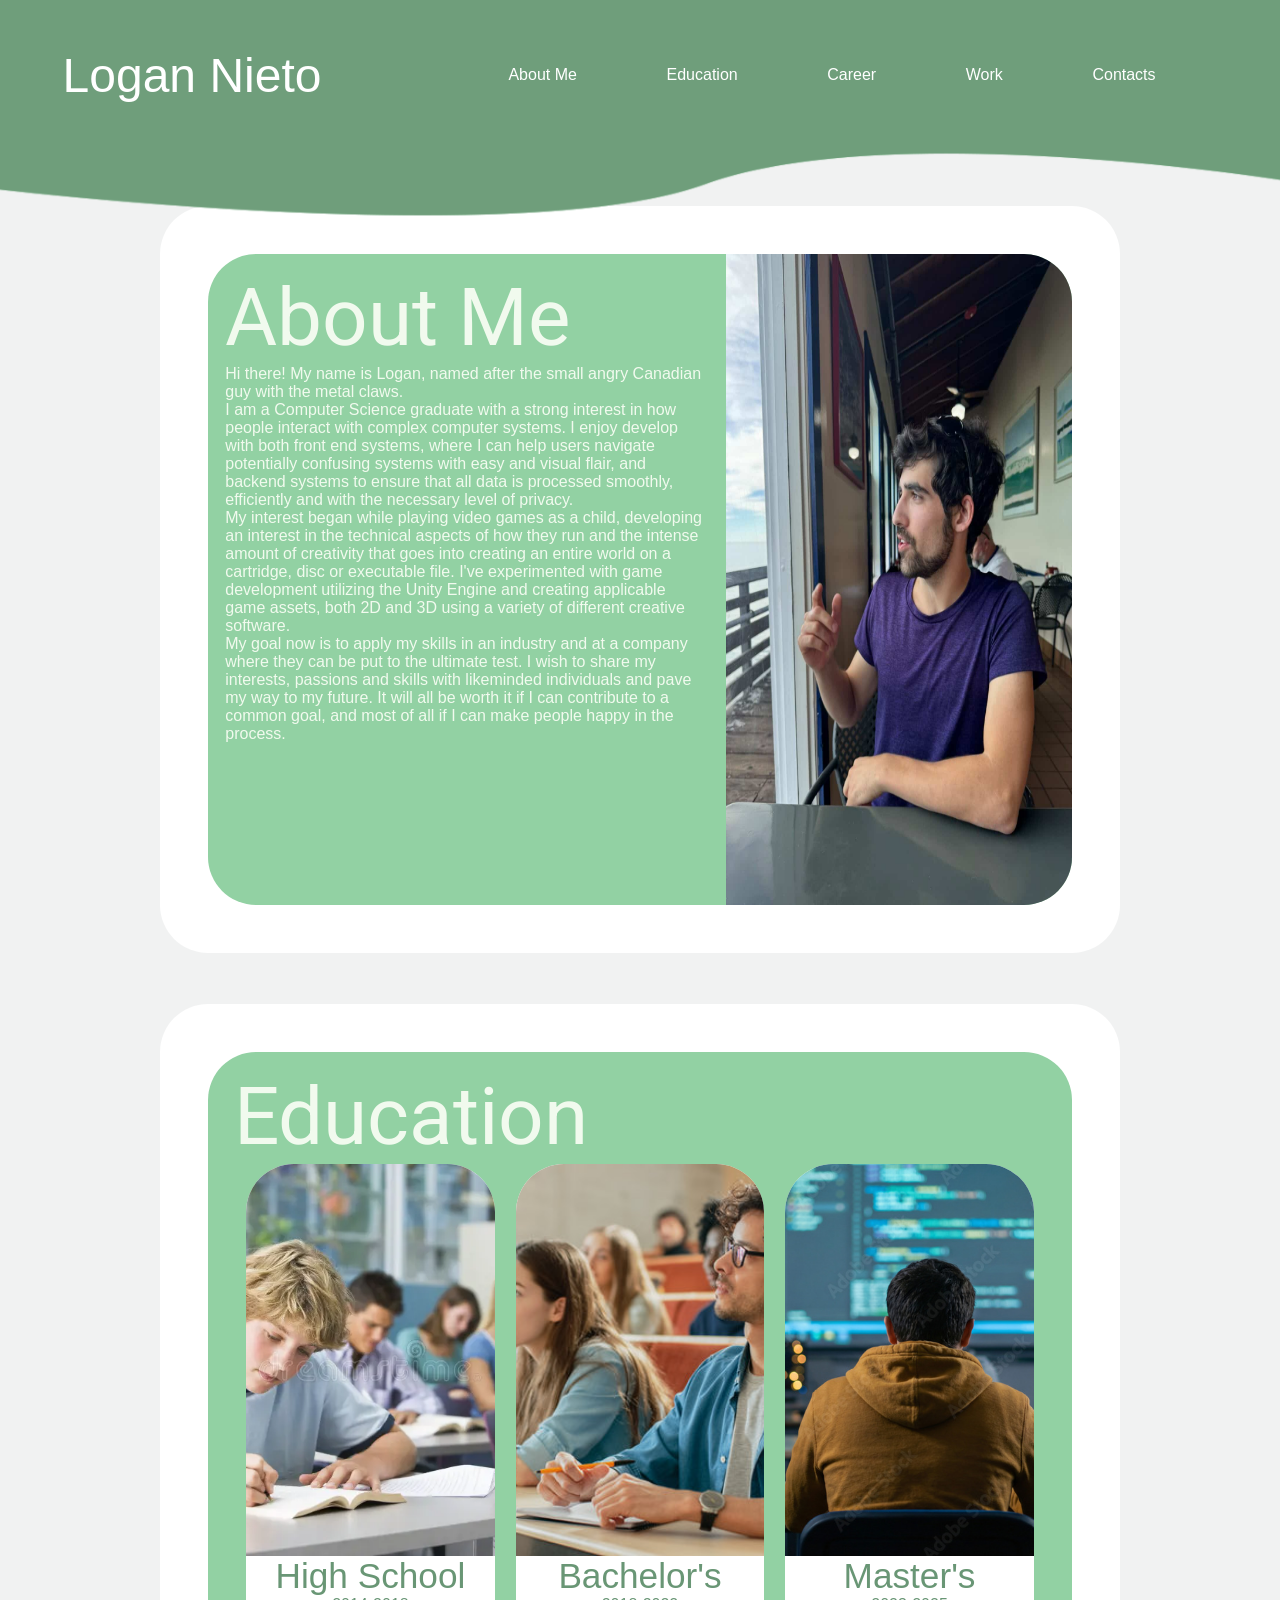
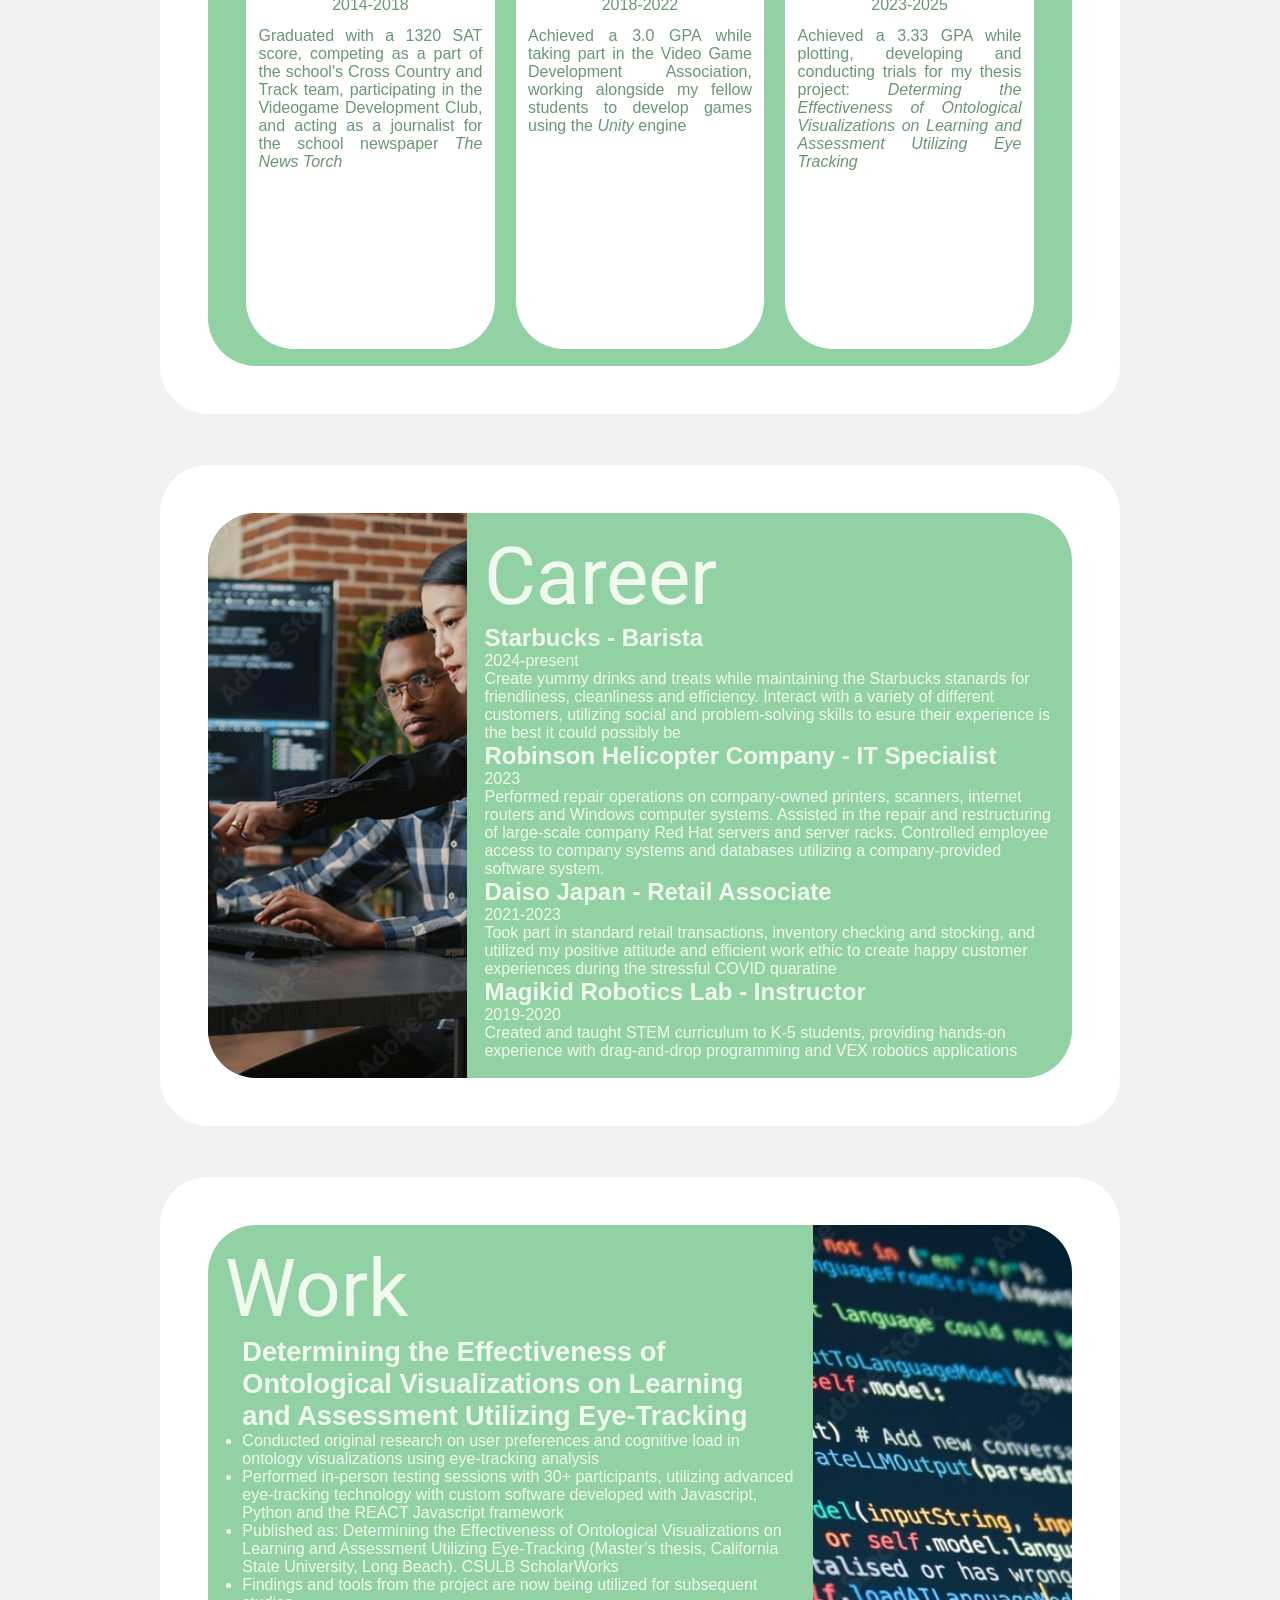
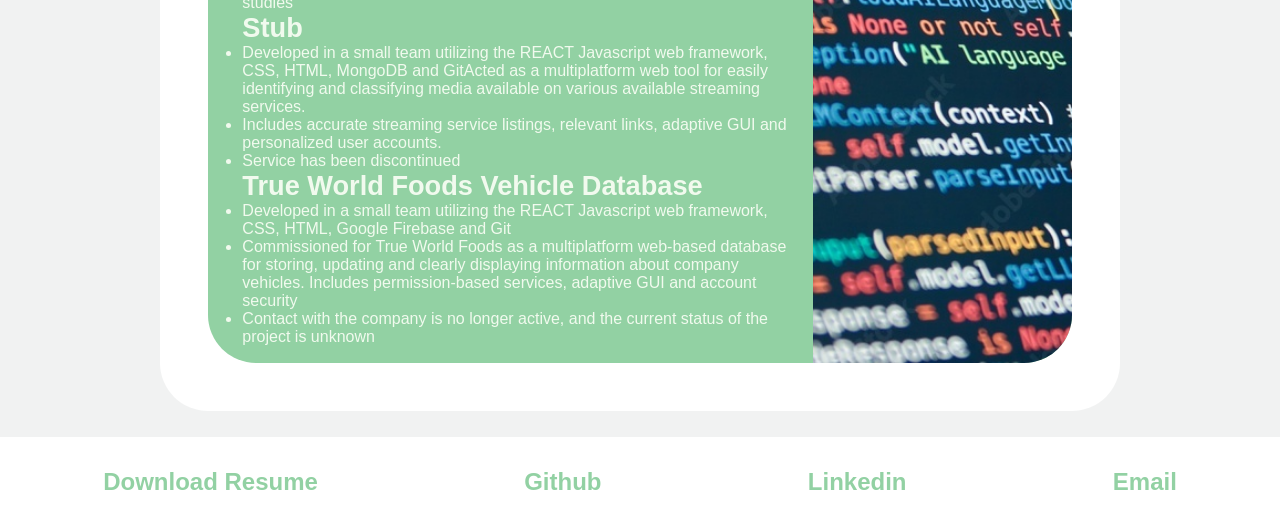
<file: index.html>
<head>
    <!--Importing the font-->
    <link rel="preconnect" href="https://fonts.googleapis.com">
    <link rel="preconnect" href="https://fonts.gstatic.com" crossorigin>
    <link href="https://fonts.googleapis.com/css2?family=DynaPuff:wght@400..700&display=swap" rel="stylesheet">
    <link href="https://fonts.googleapis.com/css2?family=Roboto:ital,wght@0,760;1,760&display=swap" rel="stylesheet">
    <link href="https://fonts.googleapis.com/css2?family=Patrick+Hand&display=swap" rel="stylesheet">

    <link rel="stylesheet" href="styling2.css">
</head>



<!--The main body of the project: the entire website space-->
<body class="main_body display_flex_row">

    <!--The navigation bar-->
    <div class="navbar_body">
        <div class="navbar_section_title">
            <img class="navbar_img" src="./media/Headshot2.png">
            <div class="navbar_title">Logan Nieto</div>
        </div>
        <div class="navbar_section_desc">
            <div class="navbar-text-body">Enthusiastic and proactive CS graduate student with a positive attitude towards problem-solving and teamwork. Educated in computer science with professional experience in IT, computer engineering and customer service. Proven ability to collaborate effectively and contribute to a positive work environment. </div>
        </div>
        <div class="navbar_section_navigation" style="gap:10%;">
            <a class="navbar-text-body-button" href="#aboutme">About Me</a>
            <a class="navbar-text-body-button" href="#education">Education</a>
            <a class="navbar-text-body-button" href="#career">Career</a>
            <a class="navbar-text-body-button" href="#work">Work</a>
            <a class="navbar-text-body-button" href="#contacts">Contacts</a>
        </div>
    </div>
    <img class="navbar_decor" src="./media/sidebar_1.png">
    <img class="navbar_decor_hor" src="./media/sidebar_hor_1.png">

    <!--The content block-->
    <div class="content_body">

        <div class="top-bar_body">Hi there, I'm Logan! This website serves not only as a portfolio and personal website, but as a demonstration and log for my developing skills in web development. Expect layout changes, additional information, and general updates in the future!</div>

        <!--The about me section of the content block-->
        <section id="aboutme" class="about-me_body section-body section display_flex_row" style="--section-height:50;">
            <div class="display_flex_row section_interior" style="border-radius:3rem; overflow-x:hidden;overflow-y:visible;width:100%;">
                <!--The about me section of the content block-->
                <div class="about-me_text display_flex_column">
                    <!--About me title-->
                    <div class="about-me_text-title section-title">About Me</div>

                    <!--About me text body-->
                    <div class="about-me_text-block section-body-text">Hi there! My name is Logan, named after the small angry Canadian guy with the metal claws.</div>
                    <div class="about-me_text-block section-body-text">I am a Computer Science graduate with a strong interest in how people interact with complex computer systems. I enjoy develop with both front end systems, where I can help users navigate potentially confusing systems with easy and visual flair, and backend systems to ensure that all data is processed smoothly, efficiently and with the necessary level of privacy.</div>
                    <div class="about-me_text-block section-body-text">My interest began while playing video games as a child, developing an interest in the technical aspects of how they run and the intense amount of creativity that goes into creating an entire world on a cartridge, disc or executable file. I've experimented with game development utilizing the Unity Engine and creating applicable game assets, both 2D and 3D using a variety of different creative software.</div>
                    <div class="about-me_text-block section-body-text" style="margin-bottom:30%;">My goal now is to apply my skills in an industry and at a company where they can be put to the ultimate test. I wish to share my interests, passions and skills with likeminded individuals and pave my way to my future. It will all be worth it if I can contribute to a common goal, and most of all if I can make people happy in the process.</div>
                    
                </div>
                <!--About me image-->
                <img src="./media/aboutme.jpg" class="about-me_img">
            </div>
        </section>

        <!--The education section of the content block-->
        <section id="education" class="education_body section-body section display_flex_column" style="--section-height:50;">
            <!--Education title-->
            <div class="display_flex_column section_interior2" style="border-radius:3rem;overflow:hidden;flex:1 0 auto;padding:2%;">
                <div class="education_title section-title">Education</div>
                <div class="education_text display_flex_row">
                    <!--Education text block-->
                    <div class="education_text-block display_flex_column section-body-text">
                        <img src="./media/highschool.webp" class="education_text-block-img">
                        <div style="text-align:center;">
                            <div class="education_text-block-title section-body-text2">High School</div>
                            <div class="education_text-block-subtitle section-body-text2">2014-2018</div>
                        </div>
                        <div class="education_text-block-text section-body-text2">Graduated with a 1320 SAT score, competing as a part of the school's Cross Country and Track team, participating in the Videogame Development Club, and acting as a journalist for the school newspaper <i>The News Torch</i></i></div>
                    </div>

                    <!--Education text block-->
                    <div class="education_text-block display_flex_column section-body-text">
                        <img src="./media/college.jpg" class="education_text-block-img">
                        <div style="text-align:center;">
                            <div class="education_text-block-title section-body-text2">Bachelor's</div>
                            <div class="education_text-block-subtitle section-body-text2">2018-2022</div>
                        </div>
                        <div class="education_text-block-text section-body-text2">Achieved a 3.0 GPA while taking part in the Video Game Development Association, working alongside my fellow students to develop games using the <i>Unity</i> engine</div>
                    </div>

                    <!--Education text block-->
                    <div class="education_text-block display_flex_column section-body-text">
                        <img src="./media/masters.jpg" class="education_text-block-img">
                        <div style="text-align:center;">
                            <div class="education_text-block-title section-body-text2">Master's</div>
                            <div class="education_text-block-subtitle section-body-text2">2023-2025</div>
                        </div>
                        <div class="education_text-block-text section-body-text2">Achieved a 3.33 GPA while plotting, developing and conducting trials for my thesis project: <i>Determing the Effectiveness of Ontological Visualizations on Learning and Assessment Utilizing Eye Tracking</i></div>
                    </div>
                </div>
            </div>
        </section>

        <!--The career section of the content block-->
        <section id="career" class="career_body section section-body display_flex_row" style="--section-height:60;">
            <div class="display_flex_row  section_interior" style="width:100%;border-radius:3rem;overflow:hidden;">
                <!--career image-->
                <div class="career_img display_flex_row">
                    <img src="./media/career.jpg">
                </div>
                <div class="career_text display_flex_column">
                    <!--career title-->
                    <div class="career_text-title section-title">Career</div>
                    <!--career text block-->
                    <div class="career_text-block display_flex_column">
                        <!--Career text block-->
                        <div class="section-body-text">
                            <div class="career_text-point-title">Starbucks - Barista</div>
                            <div class="career_text-point">2024-present</div>
                            <div class="career_text-point">Create yummy drinks and treats while maintaining the Starbucks stanards for friendliness, cleanliness and efficiency. Interact with a variety of different customers, utilizing social and problem-solving skills to esure their experience is the best it could possibly be</div>
                        </div>
                        <!--Career text block-->
                        <div class="section-body-text">
                            <div class="career_text-point-title">Robinson Helicopter Company - IT Specialist</div>
                            <div class="career_text-point">2023</div>
                            <div class="career_text-point">Performed repair operations on company-owned printers, scanners, internet routers and Windows computer systems. Assisted in the repair and restructuring of large-scale company Red Hat servers and server racks. Controlled employee access to company systems and databases utilizing a company-provided software system.</div>
                        </div>
                        <!--Career text block-->
                        <div class="section-body-text">
                            <div class="career_text-point-title">Daiso Japan - Retail Associate</div>
                            <div class="career_text-point">2021-2023</div>
                            <div class="career_text-point">Took part in standard retail transactions, inventory checking and stocking, and utilized my positive attitude and efficient work ethic to create happy customer experiences during the stressful COVID quaratine</div>
                        </div>
                        <!--Career text block-->
                        <div class="section-body-text">
                            <div class="career_text-point-title">Magikid Robotics Lab - Instructor</div>
                            <div class="career_text-point">2019-2020</div>
                            <div class="career_text-point">Created and taught STEM curriculum to K-5 students, providing hands-on experience with drag-and-drop programming and VEX robotics applications</div>
                        </div>
                    </div>
                </div>
            </div>
        </section>

        <!--The work section of the content block-->
        <section id="work" class="work_body section section-body display_flex_row" style="--section-height:70;">
            <div class="display_flex_row  section_interior2" style="width:100%;border-radius:3rem;overflow:hidden;">
                <div class="work_text display_flex_column">
                    <!--Career title-->
                    <div class="work_text-title section-title">Work</div>
                    <!--Career text block-->
                    <div class="work_text-block display_flex_column">
                        <!--Work text block-->
                        <div>
                            <div class="work_text-point-title section-body-text">Determining the Effectiveness of Ontological Visualizations on Learning and Assessment Utilizing Eye-Tracking</div>
                            <ul class="section-body-text" style="list-style-type: disc;">
                                <li class="sectionSubDescription">Conducted original research on user preferences and cognitive load in ontology visualizations using eye-tracking analysis</li>
                                <li class="sectionSubDescription">Performed in-person testing sessions with 30+ participants, utilizing advanced eye-tracking technology with custom software developed with Javascript, Python and the REACT Javascript framework </li>
                                <li class="sectionSubDescription">Published as: Determining the Effectiveness of Ontological Visualizations on Learning and Assessment Utilizing Eye-Tracking (Master’s thesis, California State University, Long Beach). CSULB ScholarWorks</li>
                                <li class="sectionSubDescription">Findings and tools from the project are now being utilized for subsequent studies</li>
                            </ul>
                        </div>
                        <!--Work text block-->
                        <div>
                            <div class="work_text-point-title section-body-text">Stub</div>
                            <ul class="section-body-text" style="list-style-type: disc;">
                                <li class="sectionSubDescription">Developed in a small team utilizing the REACT Javascript web framework, CSS, HTML, MongoDB and GitActed as a multiplatform web tool for easily identifying and classifying media available on various available streaming services.</li>
                                <li class="sectionSubDescription">Includes accurate streaming service listings, relevant links, adaptive GUI and personalized user accounts.</li>
                                <li class="sectionSubDescription">Service has been discontinued</li>
                            </ul>
                        </div>
                        <!--Work text block-->
                        <div>
                            <div class="work_text-point-title section-body-text">True World Foods Vehicle Database</div>
                            <ul class="section-body-text" style="list-style-type: disc;">
                                <li class="work_text-point section-body-text">Developed in a small team utilizing the REACT Javascript web framework, CSS, HTML, Google Firebase and Git</li>
                                <li class="work_text-point">Commissioned for True World Foods as a multiplatform web-based database for storing, updating and clearly displaying information about company vehicles. Includes permission-based services, adaptive GUI and account security</li>
                                <li class="work_text-point">Contact with the company is no longer active, and the current status of the project is unknown</li>
                            </ul>
                        </div>
                    </div>
                </div>
                <!--Career image-->
                <div class="work_img display_flex_row">
                    <img src="./media/work.jpg" style="height:100%;">
                </div>
            </div>
        </section>

        <section id="contacts" class="contact_body display_flex_row">
            <div class="contact-text display_flex_row">
                <a class="contact-text_link" href="./media/Logan Nieto Resume.pdf" download>Download Resume</a>
            </div>
            <div class="contact-text display_flex_row">
                <a class="contact-text_link" href="https://github.com/IcedTeaGoblin">Github</a>
            </div>
            <div class="contact-text display_flex_row">
                <a class="contact-text_link" href="https://www.linkedin.com/in/logan-nieto-0a122b1b9/">Linkedin</a>
            </div>
            <div class="contact-text display_flex_row">
                <a class="contact-text_link" href="mailto:logannietoca@gmail.com">Email</a>
            </div>
        </section>
    </div>
</body>
</file>
<file: styling2.css>
:root {
    /*Color variables*/
    /*--------------------------------------------------------------------------------------------------*/
    --main-background_color:#f1f2f2;        /*Main body background*/

    --top-bar_color:white;                  /*The bar located at the top of the page*/

    --navbar-background_color:#6f9e7b;      /*The navigation bar background*/
    --navbar-title_color:white;           /*The navigation bar title*/
    --navbar-body_color:white;            /*The navibation bar body text*/

    --section-background_color:white;       /*The background color of each section*/

    --section_color1:#92d1a3;               /*The foreground color of the 1st and 3rd sections*/
    --section-title_color:#F1FAEE;          /*The title color of the 1st and 3rd sections*/
    --section-body_color:#F1FAEE;           /*The main body text color of the 1st and 3rd sections*/

    --section_color2:#92d1a3;               /*The foreground color of the 2nd and 4th sections*/
    --section-title_color2:white;         /*The title color of the 2nd and 4th sections*/
    --section-body_color2:#699675;          /*The main body text color of the 2nd and 4th sections*/

    --contact-text-color:#92d1a3;           /*The text links for the contact section*/
    /*--------------------------------------------------------------------------------------------------*/

    /*--------------------------------------------------------------------------------------------------*/
    /*Size variables*/
    --section_w-min:300px;
    --section_w-pref:50vw;
    --section_w-max:1250px;
    /*--------------------------------------------------------------------------------------------------*/
}

@media (max-width:1600px)
{
    #aboutme {
        scroll-margin-top:275px;
    }
    #education {
        scroll-margin-top:275px;
    }
    #career {
        scroll-margin-top:275px;
    }
    #education {
        scroll-margin-top:275px;
    }
}

html {
  scroll-behavior: smooth;                    /*Makes the navigation between sections a smooth scroll*/     
}

a {
  text-decoration: none;
  color: inherit;
}

* {
  box-sizing: border-box;
  margin: 0;
  padding: 0;
}

.roboto {
  font-family: "Roboto", sans-serif;
  font-optical-sizing: auto;
  font-weight: 760;
  font-style: normal;
  font-variation-settings:
    "wdth" 100;
}

.patrick-hand-regular {
  font-family: "Patrick Hand", cursive;
  font-weight: 400;
  font-style: normal;
}


.display_flex_row {
    display:flex;
    flex-direction:row;
}

.display_flex_column {
    display:flex;
    flex-direction:column;
}

.text-body {
    font-size:1.1em;
}

/*The content sections of the main portion of the webpage*/
/*----------------------------------------*/
.section {
    --section-height: 33.33;

    flex:0 0 auto;
    min-height:calc(var(--section-height) * 1vh);

    /*width:clamp(var(--section_w-min), var(--section_w-pref), var(--section_w-max));*/
    width:1000px;
    max-width:75vw;
    min-width:900px;
    flex-shrink:0;

}

.section-body {

    margin:2%;
    border-radius:3rem;
    padding:min(3rem, 8%);

    background-color:var(--section-background_color);
    /*filter: drop-shadow(5px 5px 10px rgba(0, 0, 0, 0.25));*/
}

.section_interior { 
    background-color:var(--section_color1);
    flex:1 0 auto;
}

.section_interior2 { 
    background-color:var(--section_color2);
}

.section-title {
    font-size:5em;
    color:var(--section-title_color);
    font-family:"roboto";
}

.section-title2 {
    font-size:5em;
    color:var(--section-title_color2);
    font-family:"roboto";
}

.section-body-text {
    color:var(--section-body_color);
    font-family:Arial, Helvetica, sans-serif;
}

.section-body-text2 {
    color:var(--section-body_color2);
    font-family:Arial, Helvetica, sans-serif;
}
/*----------------------------------------*/

/*The body for the main content*/
.content_body {
    display: flex;
    flex-direction:column;

    flex:1 1 auto;
    align-items:center;

    margin-left:350px;
}

/*top bar*/
/*----------------------------------------*/
.top-bar_body {
    align-items:center;
    justify-content:center;

    color:#1D3557;
    font-family:Arial, Helvetica, sans-serif;

    width:100%;
    min-height:100px;
    background-color:var(--top-bar_color);

    color:var(--contact-text-color);
    font-family:Arial, Helvetica, sans-serif;
    font-size:1.5em;
    text-align:center;

    padding: 0px 10% 0px 10%;
}

@media (max-width:1600px)
{
    .top-bar_body {
        display:none;
    }
}
@media (min-width:1601px)
{
    .top-bar_body {
        display:flex;
    }
}
/*----------------------------------------*/

/*The main body for the entire web page*/
/*----------------------------------------*/
.main_body {
    display:flex;
    flex-direction:row;

    min-height:100vh; /*At minimum, it is as tall as the entire webpage*/
    width:100%;

    background-color:var(--main-background_color);
}

@media (max-width:1600px)
{
    .main_body {
        display:flex;
        flex-direction:column;
    }
    .content_body {
        flex:1 0 auto;
        align-items:center;

        margin-top:20vh;
        margin-left:0%;
}
}
/*----------------------------------------*/

/*Navigation Bar Elements*/
/*----------------------------------------*/
/*The body for the navigation bar*/
.navbar_body {
    display:flex;
    position:fixed;
    background-color:var(--navbar-background_color);
}

.navbar_section_title {
    display:flex;
    justify-content:center;
    align-items:center;
}

.navbar_section_desc {
    display:flex;
    justify-content:center;
    align-items:center;
}

.navbar_section_navigation {
    display:flex;
    justify-content:center;
    align-items:center;
}

.navbar_title {
    color:var(--navbar-title_color);
    font-family: Arial, Helvetica, sans-serif;
}

.navbar-text-body {
    color:var(--navbar-body_color);
    font-family: Arial, Helvetica, sans-serif;
}

.navbar_decor {
    position:fixed;
}

.navbar_decor_hor {
    position:fixed;
}

/*Mobile display*/
@media (max-width:1600px)
{
    .navbar_body {
        flex-direction:row;
        box-sizing:border-box;

        height:150px;
        min-height:100px;
        width:100vw;
        min-width:680px;
        position:fixed;
    }

    .navbar_decor {
        display:none;
    }

    .navbar_decor_hor {
        display:block;

        position:fixed;
        margin-top:150px;
        width:100vw;
        min-width:680px;
    }

    .navbar_section_title {
        flex-direction:row;
        width:clamp(20%, 30%, 30%);
    }

    .navbar_section_desc {
        display:None;
    }

    .navbar_section_navigation {
        flex-direction:row;
        flex: 1;
    }

    .navbar_title {
        font-size:3em;
        text-align:center;
    }

    .navbar-text-body {
        text-align:center;
        font-size:1.0em;
    }

    .navbar-text-body-button {
        text-align:center;
        font-size:1em;
        color:var(--navbar-body_color);

        transition: transform 250ms ease;
        transform: scale(1.0);
        font-family: Arial, Helvetica, sans-serif;
    }

    .navbar-text-body-button:hover {
        transform: scale(1.2);
    }

    .navbar_img {
        display:none;
    }
}

/*Desktop display*/
@media (min-width:1601px)
{
    .navbar_body {
        flex:0 0 auto;
        flex-direction:column;

        width:350px;
        height:100vh;

        position:fixed;
    }

    .navbar_decor {
        display:block;
        position:fixed;
        margin-left:350px;
        height:100vh;
    }

    .navbar_decor_hor {
        display:none;
    }

    .navbar_section_title {
        flex-direction:column;

        justify-content:center;
        align-items:center;
        padding-left:10%;
        padding-right:10%;

        min-height:33.33%;
        max-height:40%;
        width:100%;
    }

    .navbar_section_desc {
        flex-direction:column;

        justify-content:center;
        align-items:center;
        padding-left:10%;
        padding-right:10%;

        min-height:33.33%;
        max-height:40%;
        width:100%;
    }

    .navbar_section_navigation {
        flex-direction:column;

        justify-content:center;
        align-items:center;
        padding-left:10%;
        padding-right:10%;

        min-height:33.33%;
        max-height:40%;
        width:100%;
    }

    .navbar_title {
        font-size:4em;
        text-align:center;
    }

    .navbar-text-body {
        text-align:justify;
        font-size:1.2em;
    }

    .navbar-text-body-button {
        text-align:center;
        font-size:2em;
        color:var(--navbar-body_color);

        transition: transform 250ms ease;
        transform: scale(1.0);
        font-family: Arial, Helvetica, sans-serif;
    }

    .navbar-text-body-button:hover {
        transform: scale(1.2);
    }

    .navbar_img {
        height:40%;
        aspect-ratio:1/1;
        border-radius:50%;
    }
}
/*----------------------------------------*/

/*about-me elements*/
/*----------------------------------------*/
.about-me_body {
    justify-content:center;
}

.about-me_text {
    width:60%;
    gap:5%;
    padding:2%;
}

.about-me_text-title {

}

.about-me_text-block {
    flex: 1 0 auto;
    font-size:1em;
}

.about-me_img {
    width:40%;
    aspect-ratio:1/1;
}
/*----------------------------------------*/

/*education elements*/
/*----------------------------------------*/
.education_body {

}

.education_title {
    padding-left:1%;
}

.education_text {
    flex:1 0 auto;

    justify-content: space-evenly;
}

.education_text-block {
    width:30%;
    align-items:center;
    overflow:hidden;
    border-radius:3rem;
    background-color:white;

    justify-content:space-between;
}

.education_text-block-title {
    align-content:center;
    text-align:center;
    font-size:2.2em;
}
.education_text-block-subtitle {
    font-size:1.0em;
}

.education_text-block-img {
    height:50%;
    align-content:center;
    align-items:center;
}

.education_text-block-text {
    flex:1 0 auto;
    font-size:1.0em;
    text-align:justify;
    padding:5%;
}
/*----------------------------------------*/

/*career elements*/
/*----------------------------------------*/
.career_body {

}

.career_img {
    width:30%;
    justify-content:center;
    overflow:hidden;
}

.career_text {
    width:70%;
    padding:2%;
}

.career_text-title {

}

.career_text-block {
    flex:1 0 auto;
    gap:5%;
}

.career_text-block-img {
    width:20%;
    height:20%;
    float:right;
}

.career_text-point-title {
    font-size:1.5em;
    font-weight:bold;
}

.career-text_point {

}
/*----------------------------------------*/

/*work elements*/
/*----------------------------------------*/
.work_body {

}

.work_text {
    width:70%;
    padding:2%;
}

.work_text-title {

}

.work_text-block {
    flex:1 0 auto;
    padding-left:3%;
    gap:5%;
}

.work_img {
    width:30%;
    max-height:100%;

    align-items:center;
    justify-content:center;

    
    aspect-ratio:1/1;
    overflow:hidden;
}

.work_text-block-img {
    width:20%;
    height:20%;
    float:left;
}

.work_text-point-title {
    font-size:1.7em;
    font-weight:bold;
}

.work_text-point {
    font-size:1em;
}
/*----------------------------------------*/

/*contact elements*/
/*----------------------------------------*/
.contact_body {
    min-height: 10vh;
    background-color: var(--top-bar_color);
    width:100%;
}

.contact-text {
    flex:1 0 auto;

    justify-content:center;
    align-items:center;
}

.contact-text_link {
    color:var(--contact-text-color);
    font-family:Arial, Helvetica, sans-serif;
    font-size:1.5em;
    font-weight:bold;

    transition: transform 250ms ease;
    transform: scale(1.0);
}

.contact-text_link:hover {
     transform: scale(1.2);
}


.contact_text-img {
    height:80%;
    width:20%
}
/*----------------------------------------*/
</file>
